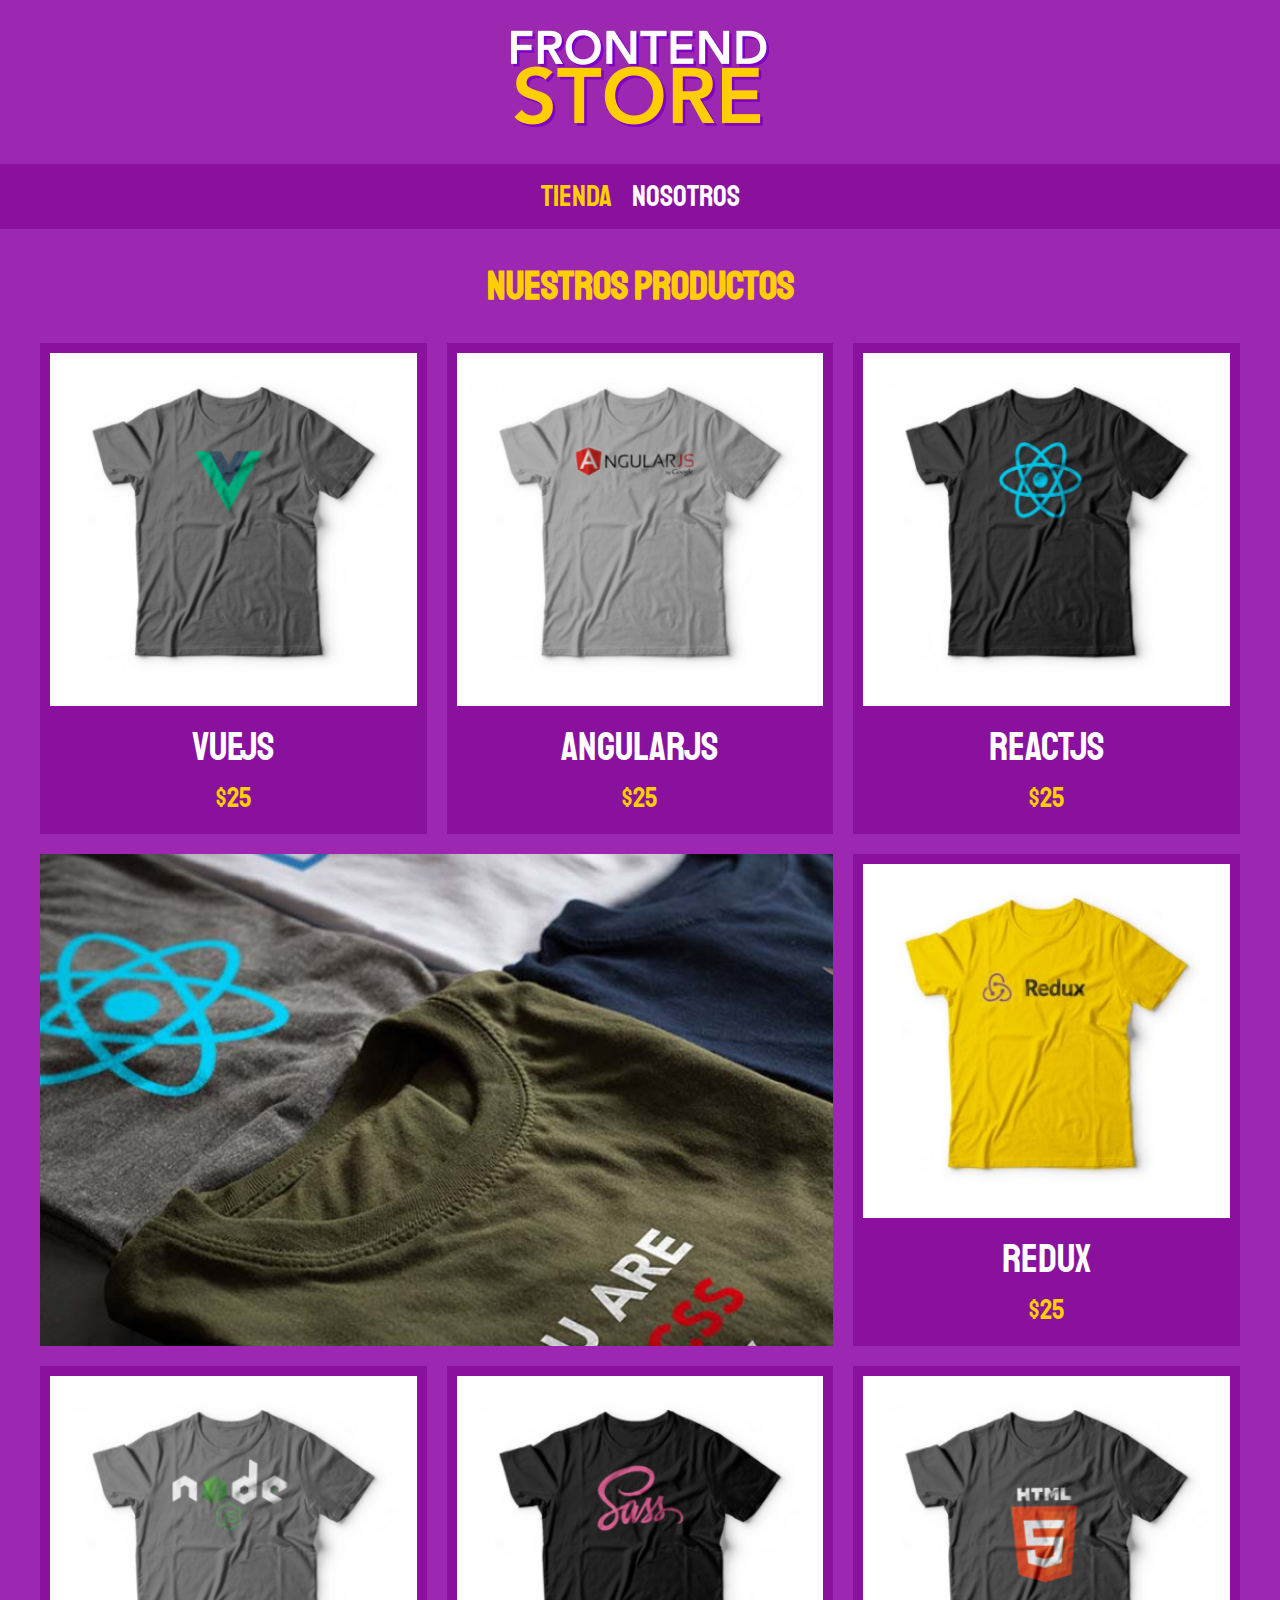
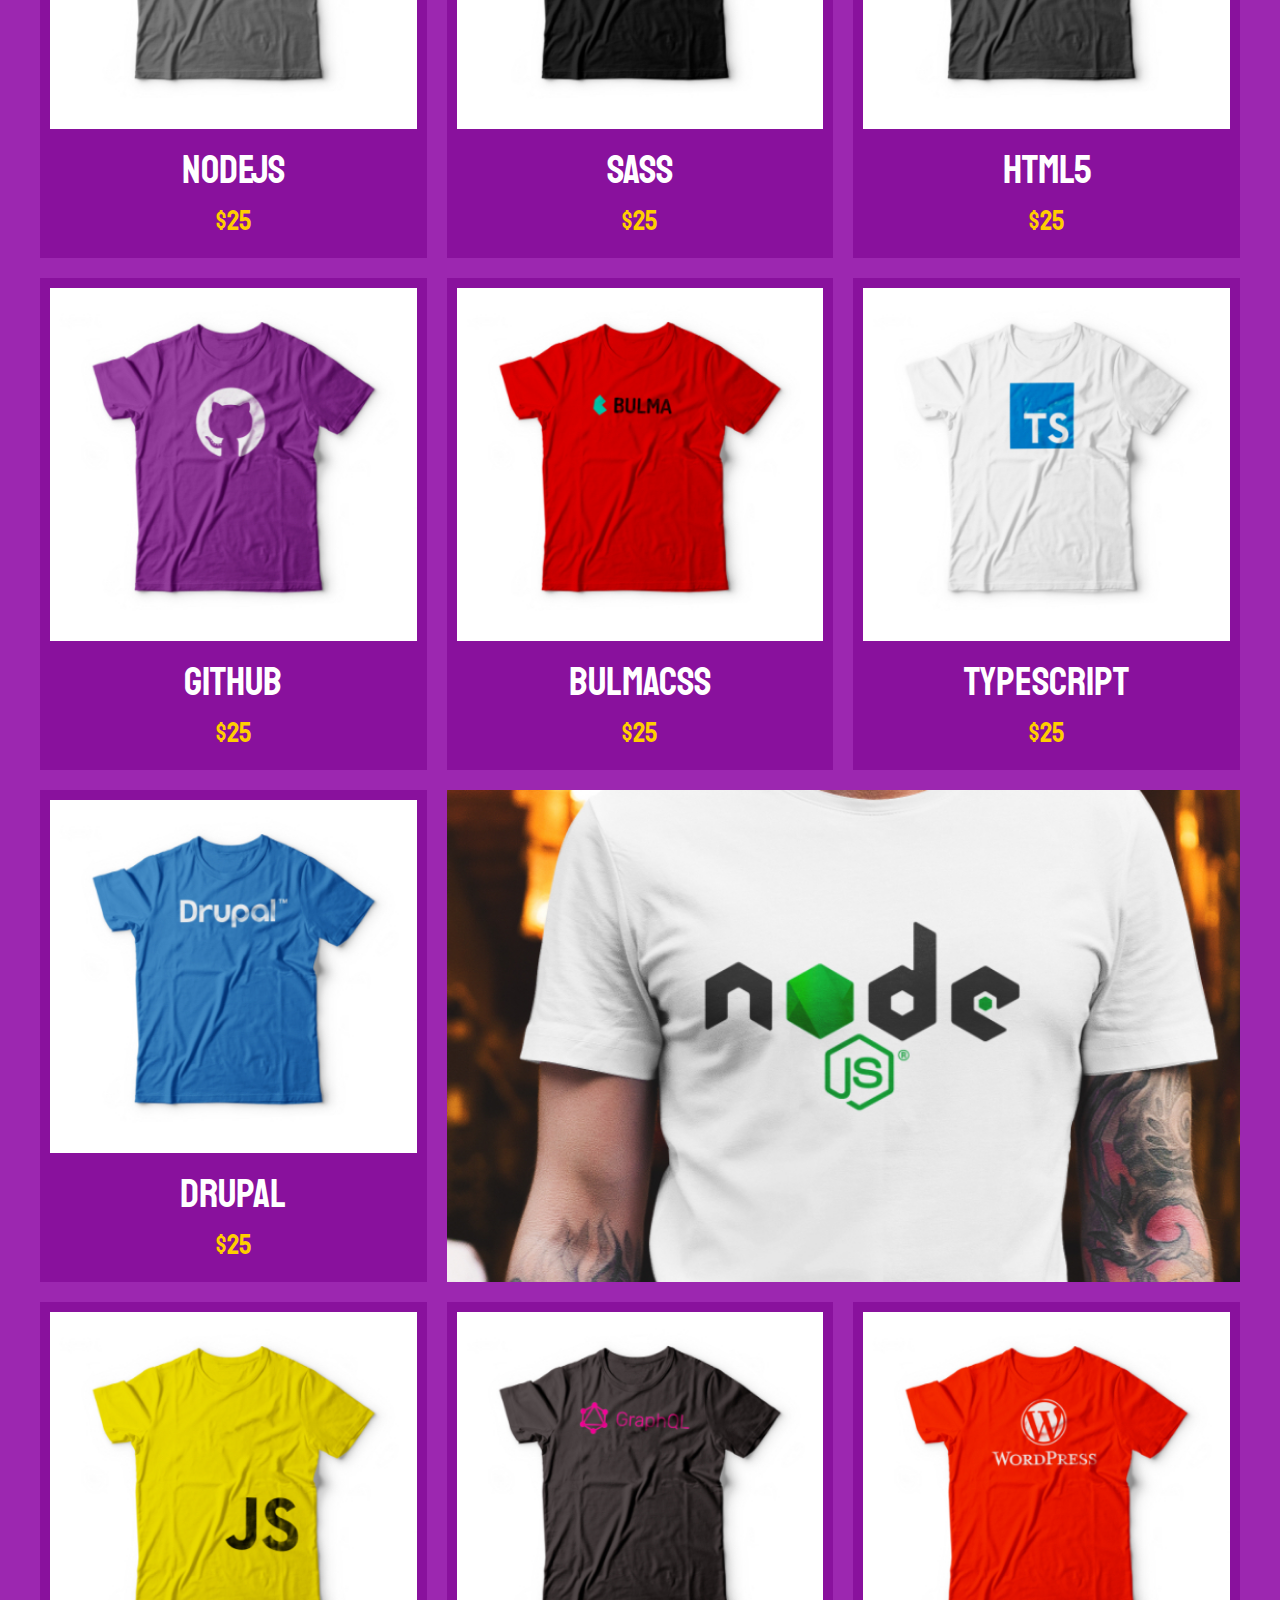
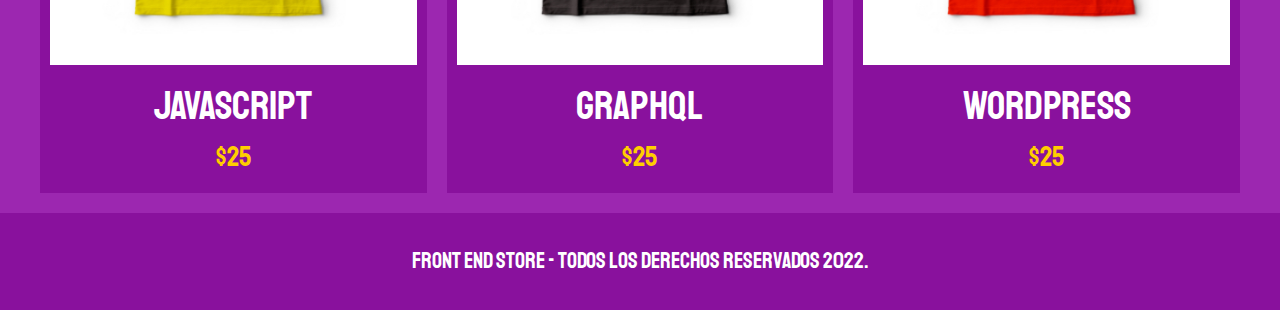
<file: index.html>
<!DOCTYPE html>
<html lang="en">
<head>
    <meta charset="UTF-8">
    <meta http-equiv="X-UA-Compatible" content="IE=edge">
    <meta name="viewport" content="width=device-width, initial-scale=1.0">
    <title>Document</title>
    <link rel="stylesheet" href="css/normalize.css"></link>
    
    <!-- fuente personalizada -->
    <link rel="preconnect" href="https://fonts.googleapis.com">
    <link rel="preconnect" href="https://fonts.gstatic.com" crossorigin>
    <link href="https://fonts.googleapis.com/css2?family=Staatliches&display=swap" rel="stylesheet">

    <link rel="stylesheet" href="css/style.css"></link>
</head>

<body>
    <header class="header">
        <a href="index.html">
            <img class="header__logo" src="img/logo.png" alt="Logotipo">
        </a>
    </header>    
    
    <nav class="navegacion">
        <a class="navegacion__enlace navegacion__enlace--activo" href="index.html">Tienda</a>
        <a class="navegacion__enlace" href="nosotros.html">Nosotros</a>
    </nav>

    <main class="contenedor">
        <h1>Nuestros Productos</h1>

        <div class="grid">

            <div class="producto">
                <a href="producto.html">
                    <img class="producto__imagen" src="img/1.jpg" alt="Imagen camisa">
                    <div class="producto__informacion">
                        <p class="producto__nombre">VueJS</p>
                        <p class="producto__precio">$25</p>
                    </div>
                </a>
            </div> <!-- Fin Producto -->

            <div class="producto">
                <a href="producto.html">
                    <img class="producto__imagen" src="img/2.jpg" alt="Imagen camisa">
                    <div class="producto__informacion">
                        <p class="producto__nombre">AngularJS</p>
                        <p class="producto__precio">$25</p>
                    </div>
                </a>
            </div> <!-- Fin Producto -->

            <div class="producto">
                <a href="producto.html">
                    <img class="producto__imagen" src="img/3.jpg" alt="Imagen camisa">
                    <div class="producto__informacion">
                        <p class="producto__nombre">ReactJS</p>
                        <p class="producto__precio">$25</p>
                    </div>
                </a>
            </div> <!-- Fin Producto -->

            <div class="producto">
                <a href="producto.html">
                    <img class="producto__imagen" src="img/4.jpg" alt="Imagen camisa">
                    <div class="producto__informacion">
                        <p class="producto__nombre">Redux</p>
                        <p class="producto__precio">$25</p>
                    </div>
                </a>
            </div> <!-- Fin Producto -->

            <div class="producto">
                <a href="producto.html">
                    <img class="producto__imagen" src="img/5.jpg" alt="Imagen camisa">
                    <div class="producto__informacion">
                        <p class="producto__nombre">NodeJS</p>
                        <p class="producto__precio">$25</p>
                    </div>
                </a>
            </div> <!-- Fin Producto -->

            <div class="producto">
                <a href="producto.html">
                    <img class="producto__imagen" src="img/6.jpg" alt="Imagen camisa">
                    <div class="producto__informacion">
                        <p class="producto__nombre">SASS</p>
                        <p class="producto__precio">$25</p>
                    </div>
                </a>
            </div> <!-- Fin Producto -->

            <div class="producto">
                <a href="producto.html">
                    <img class="producto__imagen" src="img/7.jpg" alt="Imagen camisa">
                    <div class="producto__informacion">
                        <p class="producto__nombre">HTML5</p>
                        <p class="producto__precio">$25</p>
                    </div>
                </a>
            </div> <!-- Fin Producto -->

            <div class="producto">
                <a href="producto.html">
                    <img class="producto__imagen" src="img/8.jpg" alt="Imagen camisa">
                    <div class="producto__informacion">
                        <p class="producto__nombre">GitHub</p>
                        <p class="producto__precio">$25</p>
                    </div>
                </a>
            </div> <!-- Fin Producto -->

            <div class="producto">
                <a href="producto.html">
                    <img class="producto__imagen" src="img/9.jpg" alt="Imagen camisa">
                    <div class="producto__informacion">
                        <p class="producto__nombre">BulmaCSS</p>
                        <p class="producto__precio">$25</p>
                    </div>
                </a>
            </div> <!-- Fin Producto -->

            <div class="producto">
                <a href="producto.html">
                    <img class="producto__imagen" src="img/10.jpg" alt="Imagen camisa">
                    <div class="producto__informacion">
                        <p class="producto__nombre">TypeScript</p>
                        <p class="producto__precio">$25</p>
                    </div>
                </a>
            </div> <!-- Fin Producto -->

            <div class="producto">
                <a href="producto.html">
                    <img class="producto__imagen" src="img/11.jpg" alt="Imagen camisa">
                    <div class="producto__informacion">
                        <p class="producto__nombre">Drupal</p>
                        <p class="producto__precio">$25</p>
                    </div>
                </a>
            </div> <!-- Fin Producto -->

            <div class="producto">
                <a href="producto.html">
                    <img class="producto__imagen" src="img/12.jpg" alt="Imagen camisa">
                    <div class="producto__informacion">
                        <p class="producto__nombre">JavaScript</p>
                        <p class="producto__precio">$25</p>
                    </div>
                </a>
            </div> <!-- Fin Producto -->

            <div class="producto">
                <a href="producto.html">
                    <img class="producto__imagen" src="img/13.jpg" alt="Imagen camisa">
                    <div class="producto__informacion">
                        <p class="producto__nombre">GraphQL</p>
                        <p class="producto__precio">$25</p>
                    </div>
                </a>
            </div> <!-- Fin Producto -->

            <div class="producto">
                <a href="producto.html">
                    <img class="producto__imagen" src="img/14.jpg" alt="Imagen camisa">
                    <div class="producto__informacion">
                        <p class="producto__nombre">WordPress</p>
                        <p class="producto__precio">$25</p>
                    </div>
                </a>
            </div> <!-- Fin Producto -->


        <div class="grafico grafico--camisas"></div>
        <div class="grafico grafico--node"></div>

        </div>

    </main>

    <footer class="footer">
        <p class="footer__texto">Front End Store - Todos los Derechos Reservados 2022.</p>
    </footer>

</body>

</html>
</file>
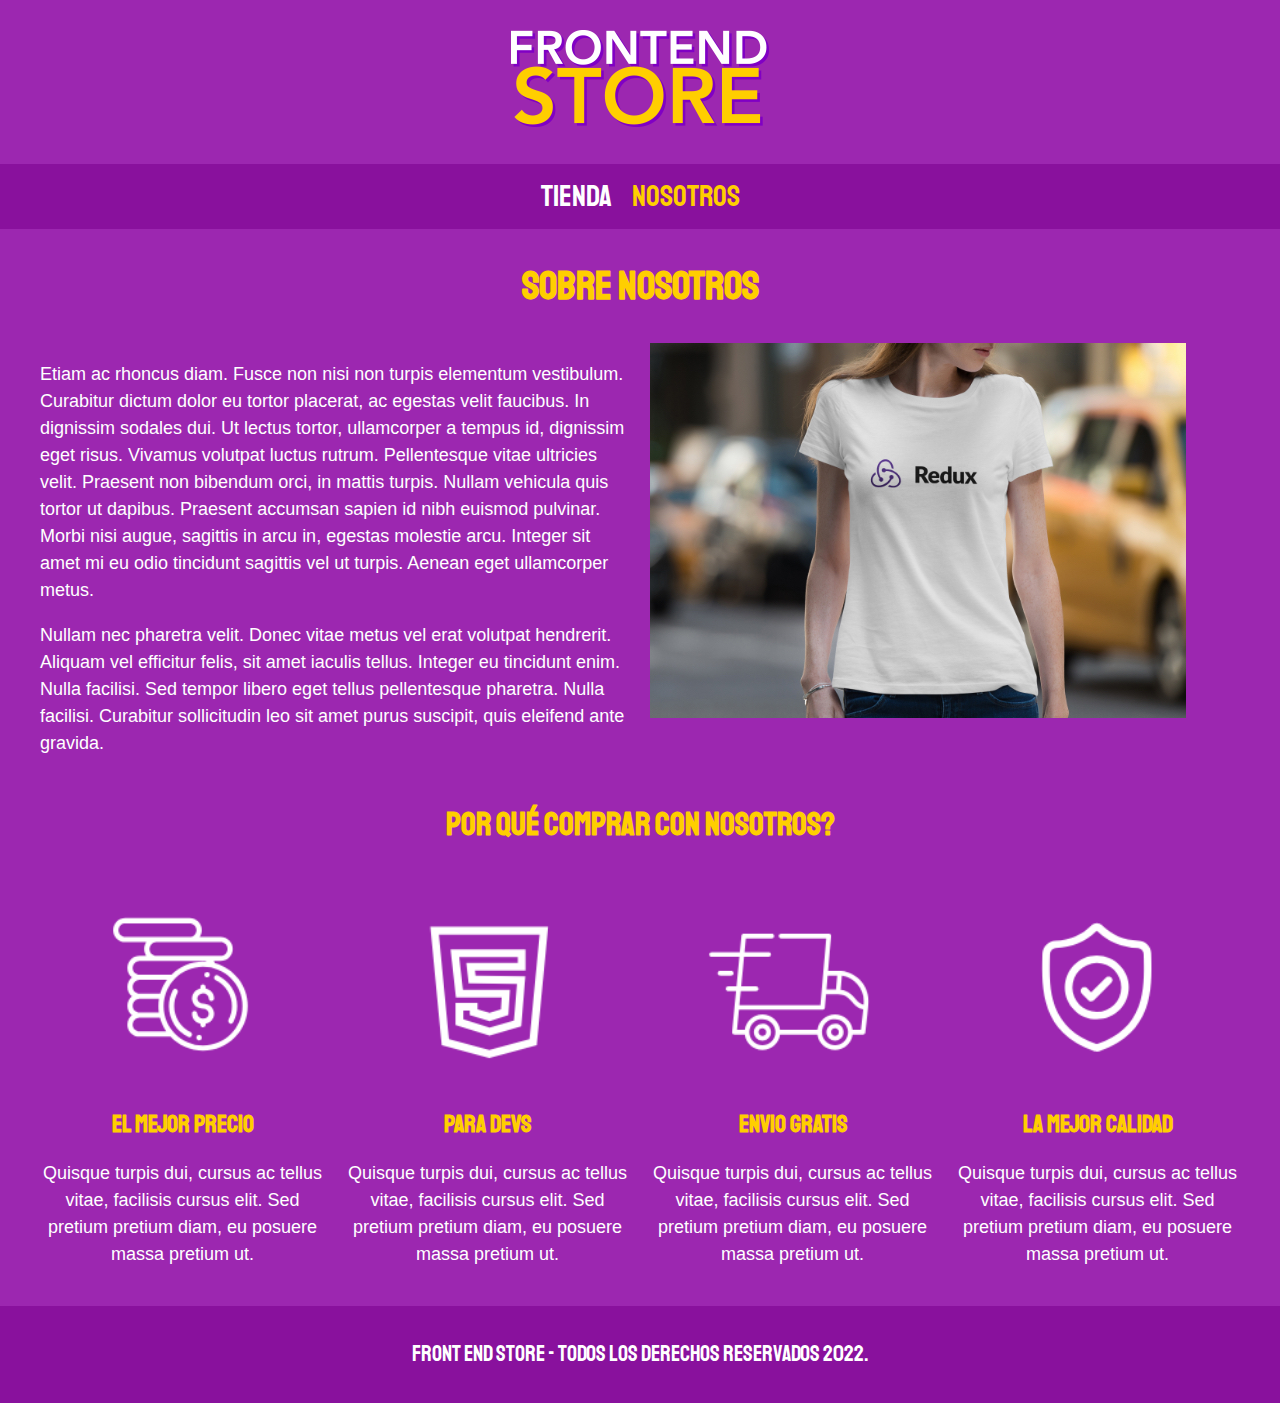
<file: nosotros.html>
<!DOCTYPE html>
<html lang="en">
<head>
    <meta charset="UTF-8">
    <meta http-equiv="X-UA-Compatible" content="IE=edge">
    <meta name="viewport" content="width=device-width, initial-scale=1.0">
    <title>Document</title>
    <link rel="stylesheet" href="css/normalize.css"></link>
    
    <!-- fuente personalizada -->
    <link rel="preconnect" href="https://fonts.googleapis.com">
    <link rel="preconnect" href="https://fonts.gstatic.com" crossorigin>
    <link href="https://fonts.googleapis.com/css2?family=Staatliches&display=swap" rel="stylesheet">

    <link rel="stylesheet" href="css/style.css"></link>
</head>

<body>
    <header class="header">
        <a href="index.html">
            <img class="header__logo" src="img/logo.png" alt="Logotipo">
        </a>
    </header>    
    
    <nav class="navegacion">
        <a class="navegacion__enlace" href="index.html">Tienda</a>
        <a class="navegacion__enlace  navegacion__enlace--activo" href="nosotros.html">Nosotros</a>
    </nav>

    <main class="contenedor">
        <h1>Sobre Nosotros</h1>

        <div class="contenedor_nosotros">
            <div class="nosotros__contenido">
                <p>Etiam ac rhoncus diam. Fusce non nisi non turpis elementum vestibulum. Curabitur dictum dolor eu tortor placerat, ac egestas velit faucibus. In dignissim sodales dui. Ut lectus tortor, ullamcorper a tempus id, dignissim eget risus. Vivamus volutpat luctus rutrum. Pellentesque vitae ultricies velit. Praesent non bibendum orci, in mattis turpis. Nullam vehicula quis tortor ut dapibus. Praesent accumsan sapien id nibh euismod pulvinar. Morbi nisi augue, sagittis in arcu in, egestas molestie arcu. Integer sit amet mi eu odio tincidunt sagittis vel ut turpis. Aenean eget ullamcorper metus.</p>
                
                <p>Nullam nec pharetra velit. Donec vitae metus vel erat volutpat hendrerit. Aliquam vel efficitur felis, sit amet iaculis tellus. Integer eu tincidunt enim. Nulla facilisi. Sed tempor libero eget tellus pellentesque pharetra. Nulla facilisi. Curabitur sollicitudin leo sit amet purus suscipit, quis eleifend ante gravida.</p>
            </div>
            <div class="nosotros__imagen">
                <img src="img/nosotros.jpg" alt="Imagen nosotros">
            </div>
        </div>
        
    </main>

    <section class="contenedor comprar">
        <h2 class="comprar__titulo">Por qué comprar con nosotros?</h2>

        <div class="bloques">
            
            <div class="bloque">
                <img class="bloque__imagen" src="img/icono_1.png" alt="Icono nosotros">
                <h3 class="bloque__titulo">El Mejor Precio</h3>
                <p>Quisque turpis dui, cursus ac tellus vitae, facilisis cursus elit. Sed pretium pretium diam, eu posuere massa pretium ut.</p>
            </div>
            <!-- Fin bloque -->

            <div class="bloque">
                <img class="bloque__imagen" src="img/icono_2.png" alt="Icono nosotros">
                <h3 class="bloque__titulo">Para Devs</h3>
                <p>Quisque turpis dui, cursus ac tellus vitae, facilisis cursus elit. Sed pretium pretium diam, eu posuere massa pretium ut.</p>
            </div>
            <!-- Fin bloque -->

            <div class="bloque">
                <img class="bloque__imagen" src="img/icono_3.png" alt="Icono nosotros">
                <h3 class="bloque__titulo">Envio Gratis</h3>
                <p>Quisque turpis dui, cursus ac tellus vitae, facilisis cursus elit. Sed pretium pretium diam, eu posuere massa pretium ut.</p>
            </div>
            <!-- Fin bloque -->

            <div class="bloque">
                <img class="bloque__imagen" src="img/icono_4.png" alt="Icono nosotros">
                <h3 class="bloque__titulo">La Mejor Calidad</h3>
                <p>Quisque turpis dui, cursus ac tellus vitae, facilisis cursus elit. Sed pretium pretium diam, eu posuere massa pretium ut.</p>
            </div>
            <!-- Fin bloque -->

        </div>

    </section>

    <footer class="footer">
        <p class="footer__texto">Front End Store - Todos los Derechos Reservados 2022.</p>
    </footer>

</body>

</html>
</file>
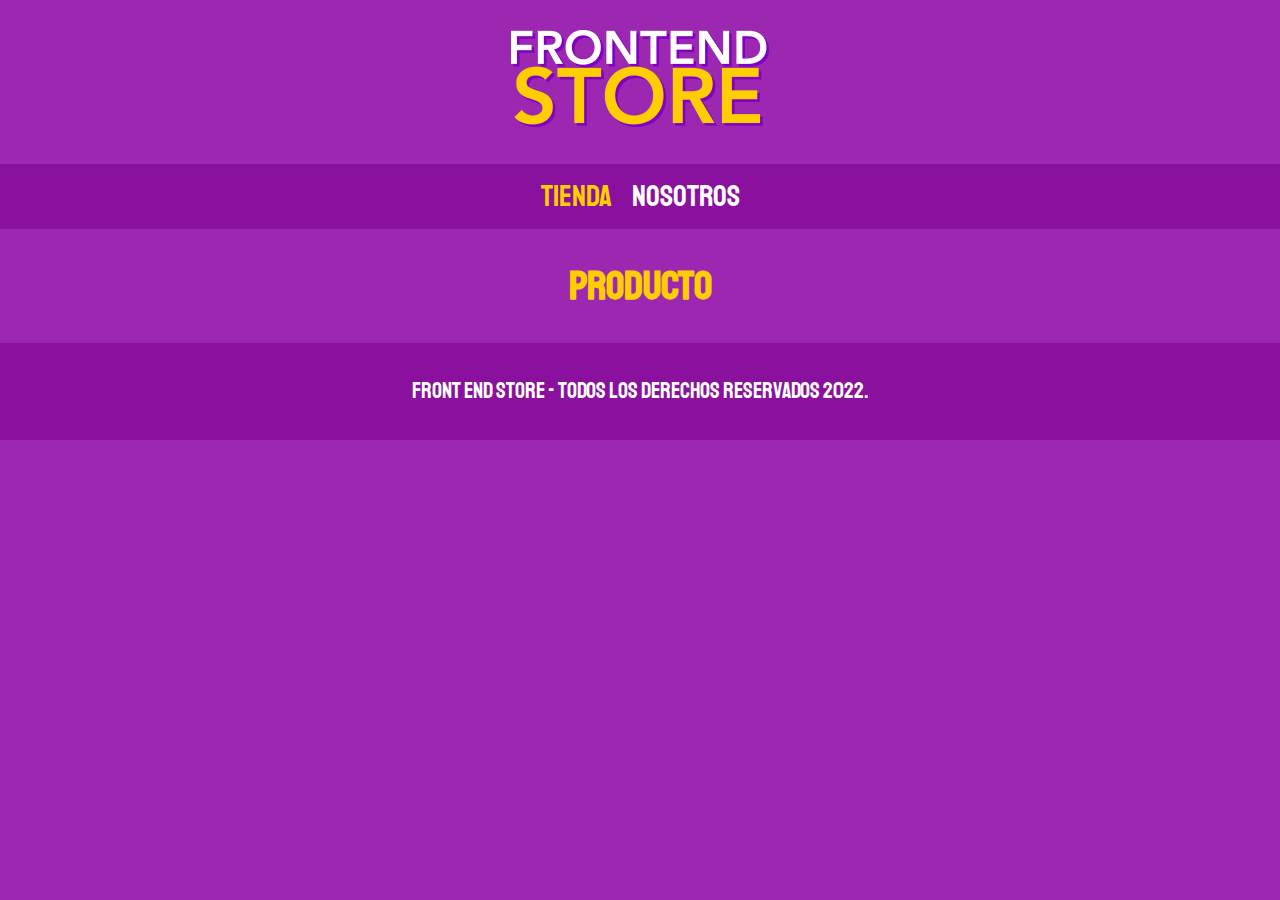
<file: producto.html>
<!DOCTYPE html>
<html lang="en">
<head>
    <meta charset="UTF-8">
    <meta http-equiv="X-UA-Compatible" content="IE=edge">
    <meta name="viewport" content="width=device-width, initial-scale=1.0">
    <title>Document</title>
    <link rel="stylesheet" href="css/normalize.css"></link>
    
    <!-- fuente personalizada -->
    <link rel="preconnect" href="https://fonts.googleapis.com">
    <link rel="preconnect" href="https://fonts.gstatic.com" crossorigin>
    <link href="https://fonts.googleapis.com/css2?family=Staatliches&display=swap" rel="stylesheet">

    <link rel="stylesheet" href="css/style.css"></link>
</head>

<body>
    <header class="header">
        <a href="index.html">
            <img class="header__logo" src="img/logo.png" alt="Logotipo">
        </a>
    </header>    
    
    <nav class="navegacion">
        <a class="navegacion__enlace navegacion__enlace--activo" href="index.html">Tienda</a>
        <a class="navegacion__enlace" href="nosotros.html">Nosotros</a>
    </nav>

    <main class="contenedor">
        <h1>Producto</h1>
    </main>

    <footer class="footer">
        <p class="footer__texto">Front End Store - Todos los Derechos Reservados 2022.</p>
    </footer>

</body>

</html>
</file>
<file: css/style.css>
:root {
    --primario: #9c27b0;
    --primarioOscuro: #89119D;
    --secundario: #FFCE00;
    --secundarioOscuro: #rgb(233,287,2);
    --blanco: #FFF;
    --negro: #000;

    --fuentePrincipal: 'Staatliches', cursive;
}

html {
    box-sizing: border-box;
    font-size: 62.5%;
}

*, *:before, *:after {
    box-sizing: inherit;
}

/* Globales */
body{
    background-color: var(--primario);
    font-size: 1.6rem;
    line-height: 1.5;
}

p{
    font-size: 1.8rem;
    font-family: Arial, Helvetica, sans-serif;
    color: var(--blanco);
}

a{
    text-decoration: none;
}

img{
    max-width: 100%;
}

.contenedor{
    max-width: 120rem;
    margin:  0 auto;
}

h1, h2, h3{
    text-align: center;
    color: var(--secundario);
    font-family: var(--fuentePrincipal);
}

h1{
    font-size: 4rem;
}

h2{
    font-size: 3.2rem;
}

h3{
    font-size: 2.4rem;
}


/* Header */

.header{
    display: flex;
    justify-content: center;
}

.header__logo{
    margin: 3rem 0;
}

/* Footer */

.footer{
    background-color: var(--primarioOscuro);
    padding: 1rem 0;
    margin-top: 2rem;
}

.footer__texto{
   text-align: center;
   font-family: var(--fuentePrincipal);
   font-size: 2.2rem;
}

/* Navegacion */

.navegacion{
    background-color: var(--primarioOscuro);
    padding: 1rem 0;
    display: flex;
    justify-content: center;
    gap: 2rem;
}

.navegacion__enlace{
    font-family: var(--fuentePrincipal);
    color: var(--blanco);
    font-size: 3rem;
}

.navegacion__enlace--activo,
.navegacion__enlace:hover{
    color:var(--secundario);
}


/* Grid */

.grid{
    display: grid;
    grid-template-columns: repeat(2, 1fr);
    gap: 2rem;
}

@media (min-width: 768px) {
    .grid{
        grid-template-columns: repeat(3, 1fr);
    }
}

/* Productos */

.producto{
    background-color: var(--primarioOscuro);
    padding: 1rem;
}

.producto__imagen{
    width: 100%;
}

.producto__nombre{
    font-size: 4rem;
}

.producto__precio{
    font-size: 2.8rem;
    color: var(--secundario);
}

.producto__nombre, 
.producto__precio{
    font-family: var(--fuentePrincipal);
    margin: 1rem 0;
    text-align: center;
    line-height: 1.2;
}

/* Graficos */

.grafico{
    min-height: 30rem;
    background-repeat: no-repeat;
    background-size: cover;
    grid-column: 1 / 3;
}

.grafico--camisas{
    grid-row: 2 / 3;
    background-image: url(../img/grafico1.jpg);
}

.grafico--node{
    background-image: url(../img/grafico2.jpg);
    grid-row: 8 / 9;
}

@media (min-width: 768px) {
    .grafico--node{
        grid-row: 5 / 6;
        grid-column: 2 / 4;
        
    }
}


/* Nosotros */

.contenedor_nosotros{
    display: grid;
    grid-template-rows: repeat(2, auto);
}

@media (min-width: 768px) {
    .contenedor_nosotros{

        grid-template-columns: repeat(2, 1fr);
        column-gap: 2rem;
        
    }
}

@media (min-width: 768px) {
    .nosotros__imagen{
        grid-column: 2 / 3;
    
    }
}

.nosotros__imagen{
    grid-row: 1 / 2;
    width: 100%;

}


/* BLOQUES */

.bloques{
    display: grid;
    grid-template-columns: repeat(2, 1fr);
    gap: 2rem;
}

@media (min-width: 768px) {
    .bloques{
        
        grid-template-columns: repeat(4, 1fr);
        
    }   
}

.bloque{
    text-align: center;
}

.bloque__titulo{
    margin: 0%;
}

.bloque__imagen{
    width: 100%;
}
</file>
